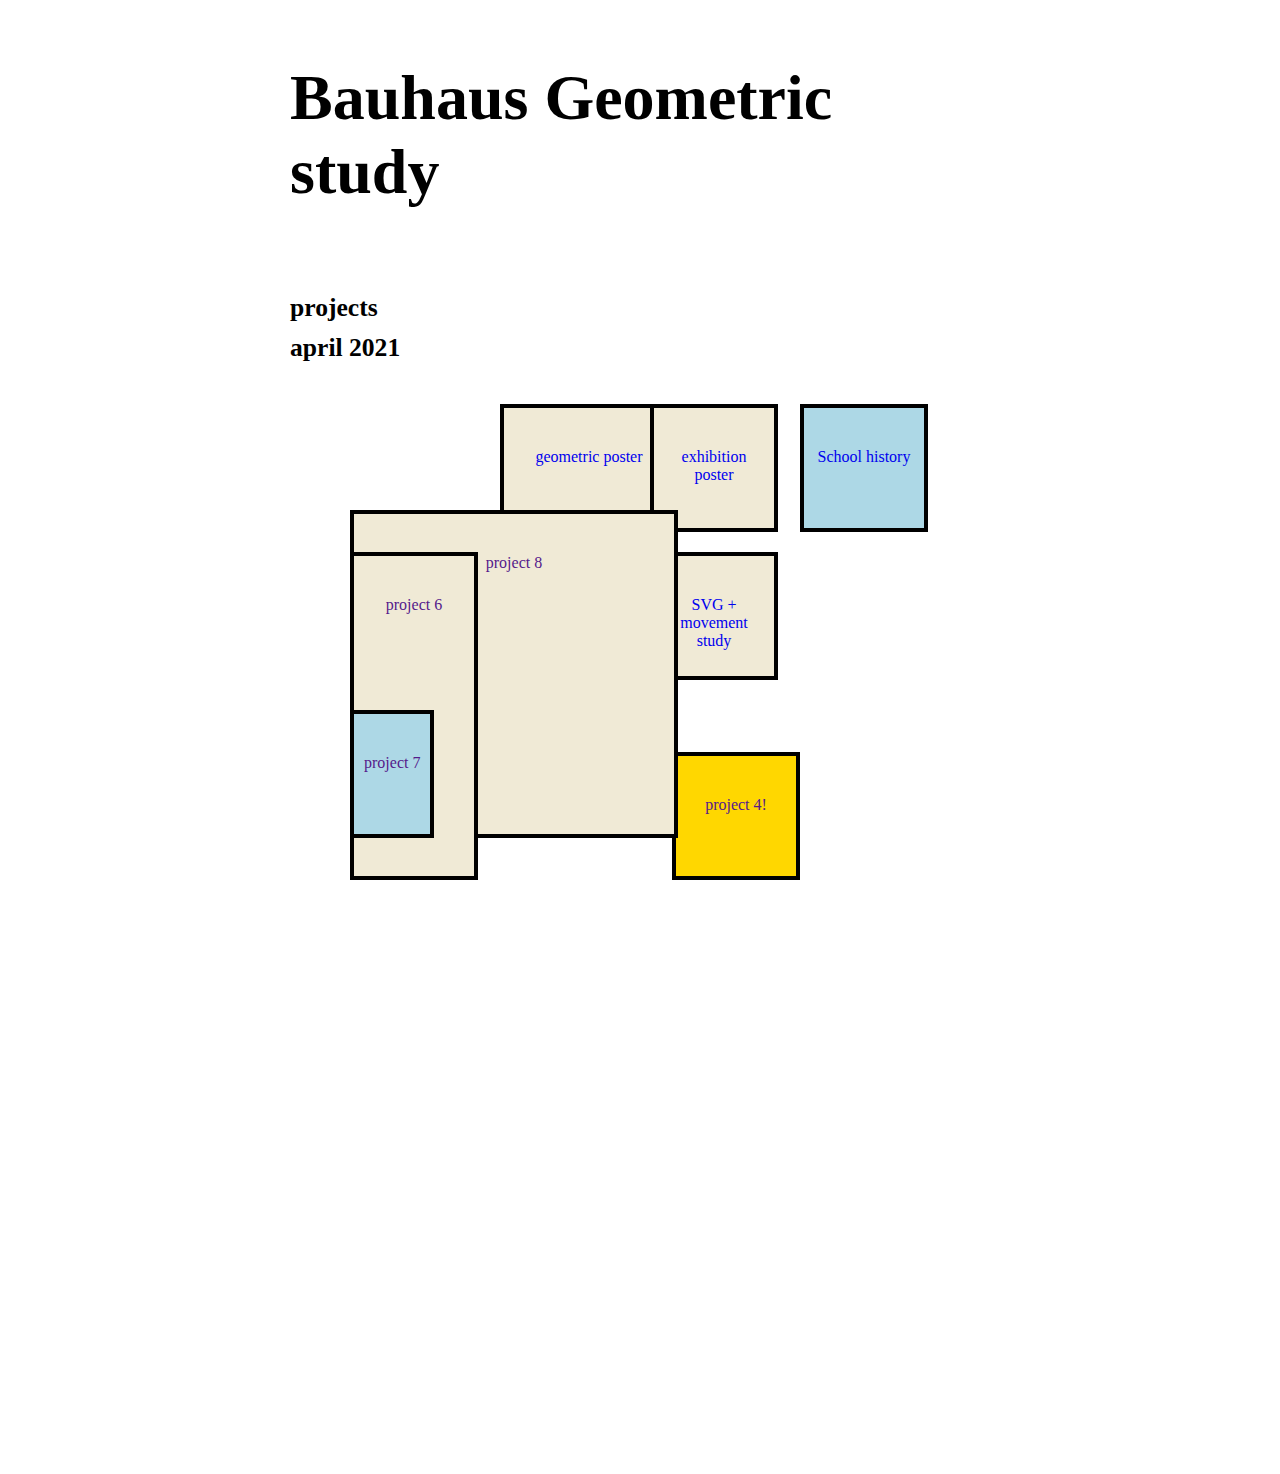
<file: bauhaus/index.html>
<!doctype html>
<html lang="en">
  <head>
    <link rel="stylesheet" type="text/css" href="./styles/style.css">
    
    <meta charset="utf-8">

    <title>Marco's Bauhaus interpretations</title>

    <meta name="viewport" content="width=device-width, initial-scale=1.0">

    <meta name="description" content="Bauhaus meets web design. Come see my Bauhaus interpretations">

    <meta property="og:title" content="Marco's Bauhaus interpretations">

    <meta property="og:description" content="Bauhaus meets web design. Come see my Bauhaus interpretations">

    <meta property="og:image" content="https://peprojects.dev/alpha-1/mprizzuto/images/new-flag.png">
      
  </head>
  <body>  
    <main class="site-main">
      <header class="site-header">
        <inner-column>
          <h1 class="main-title">
            <span class="school-name">Bauhaus</span>
            <span class="purpose">Geometric study</span>
          </h1>
        </inner-column>
      </header>
      
      <section class="projects">
        <inner-column>
          <h2 class="heading-two">projects <br> <span class="year">april 2021</span></h2>
          
          <ul class="project-list">
            <li>
              <a href="./house-one/index.html" target="_external">geometric poster</a>
            </li>
            
            <li>
              <a href="./house-two/index.html" target="_external">exhibition poster</a>
            </li>
            
            <li>
              <a href="./house-three/index.html" target="_external">School history</a>
            </li>
            
             <li>
              <a href="" target="_external"></a>
            </li>
            
            <li>
              <a href="" target="_external">project 4!</a>
            </li>
            
            <li>
              <a href="" target="_external">project 6</a>
            </li>
            
            <li>
              <a href="" target="_external">project 7</a>
            </li>
            
            <li>
              <a href="" target="_external">project 8</a>
            </li>
            
            <li>
              <a href="./house-four/index.html" target="_external">SVG + movement study</a>
            </li>
            
          </ul>
        </inner-column>
      </section>
    </main>
  </body>
</html>
</file>
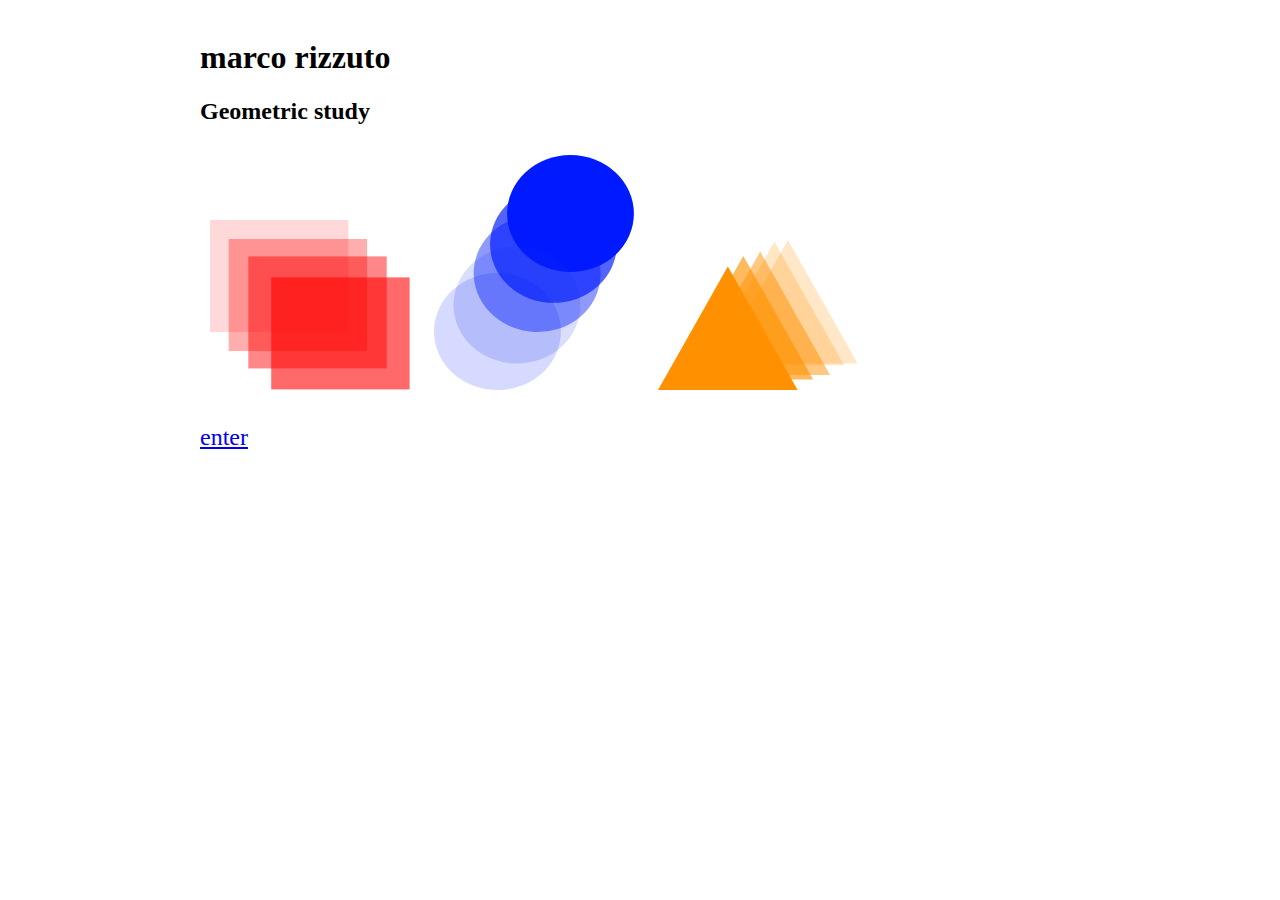
<file: bauhaus/house-four/index.html>
<!doctype html>
<html lang="en">
  <head>
    <link rel="stylesheet" type="text/css" href="./styles/style.css">
    
    <meta charset="utf-8">

    <title>Marco's Bauhaus interpretations</title>

    <meta name="viewport" content="width=device-width, initial-scale=1.0">

    <meta name="description" content="Bauhaus meets web design. Come see my Bauhaus interpretations">

    <meta property="og:title" content="Marco's Bauhaus interpretations">

    <meta property="og:description" content="Bauhaus meets web design. Come see my Bauhaus interpretations">

    <meta property="og:image" content="https://peprojects.dev/alpha-1/mprizzuto/images/new-flag.png">
      
  </head>
  <body>  
    <section class="welcome">
      <inner-column>
        <h1 class="main-title">marco rizzuto</h1>
        <h2 class="heading-two">Geometric study</h2>

        <svg width="100%" height="100%" viewBox="0 0 204 173" style="fill-rule:evenodd;clip-rule:evenodd;stroke-linejoin:round;stroke-miterlimit:2;">
          <g transform="matrix(1,0,0,1,-200.934,-199.443)">
              <g transform="matrix(1,0,0,1,-1.33989,0.677391)">
                  <rect x="202.274" y="198.766" width="141.18" height="114.285" style="fill:rgb(255,0,0);fill-opacity:0.15;"/>
              </g>
              <g transform="matrix(1,0,0,1,37.7254,37.8222)">
                  <rect x="202.274" y="198.766" width="141.18" height="114.285" style="fill:rgb(255,0,0);fill-opacity:0.47;"/>
              </g>
              <g transform="matrix(1,0,0,1,17.694,20.0612)">
                  <rect x="202.274" y="198.766" width="141.18" height="114.285" style="fill:rgb(255,0,0);fill-opacity:0.32;"/>
              </g>
              <g transform="matrix(1,0,0,1,61.1066,59.2307)">
                  <rect x="202.274" y="198.766" width="141.18" height="114.285" style="fill:rgb(255,0,0);fill-opacity:0.59;"/>
              </g>
          </g>
        </svg>

        <svg width="100%" height="100%" viewBox="0 0 278 327" style="fill-rule:evenodd;clip-rule:evenodd;stroke-linejoin:round;stroke-miterlimit:2;">
            <g transform="matrix(1,0,0,1,-402.968,-146.86)">
                <g transform="matrix(1,0,0,1,304.044,-57.9653)">
                    <ellipse cx="288.611" cy="286.183" rx="88.184" ry="81.358" style="fill:rgb(0,26,255);"/>
                </g>
                <g transform="matrix(1,0,0,1,280.44,-15.178)">
                    <ellipse cx="288.611" cy="286.183" rx="88.184" ry="81.358" style="fill:rgb(0,26,255);fill-opacity:0.68;"/>
                </g>
                <g transform="matrix(0.998715,0.0506787,-0.0506787,0.998715,272.58,11.1844)">
                    <ellipse cx="288.611" cy="286.183" rx="88.184" ry="81.358" style="fill:rgb(0,26,255);fill-opacity:0.44;"/>
                </g>
                <g transform="matrix(1,0,0,1,229.702,69.2353)">
                    <ellipse cx="288.611" cy="286.183" rx="88.184" ry="81.358" style="fill:rgb(15,49,230);fill-opacity:0.16;"/>
                </g>
                <g transform="matrix(1,0,0,1,202.54,106.015)">
                    <ellipse cx="288.611" cy="286.183" rx="88.184" ry="81.358" style="fill:rgb(0,26,255);fill-opacity:0.16;"/>
                </g>
          </g>
        </svg>

        <svg width="100%" height="100%" viewBox="0 0 512 384" style="fill-rule:evenodd;clip-rule:evenodd;stroke-linejoin:round;stroke-miterlimit:2;">
            <g transform="matrix(1,0,0,1,-543.726,-185.366)">
                <g transform="matrix(0.889663,0,0,0.863272,5.77732,39.6654)">
                    <path d="M939.42,174.112L1140.3,540.349L738.544,540.349L939.42,174.112Z" style="fill:rgb(255,145,0);fill-opacity:0.23;"/>
                </g>
                <g transform="matrix(0.889663,0,0,0.863272,40.488,35.0606)">
                    <path d="M939.42,174.112L1140.3,540.349L738.544,540.349L939.42,174.112Z" style="fill:rgb(255,145,0);fill-opacity:0.22;"/>
                </g>
                <g transform="matrix(0.889663,0,0,0.863272,-30.3479,64.5066)">
                    <path d="M939.42,174.112L1140.3,540.349L738.544,540.349L939.42,174.112Z" style="fill:rgb(255,145,0);fill-opacity:0.49;"/>
                </g>
                <g transform="matrix(0.889663,0,0,0.863272,-73.6365,75.7838)">
                    <path d="M939.42,174.112L1140.3,540.349L738.544,540.349L939.42,174.112Z" style="fill:rgb(255,145,0);fill-opacity:0.63;"/>
                </g>
                <g transform="matrix(0.889663,0,0,0.863272,-113.33,102.681)">
                    <path d="M939.42,174.112L1140.3,540.349L738.544,540.349L939.42,174.112Z" style="fill:rgb(255,145,0);"/>
                </g>
          </g>
        </svg>
        
        <a class="link" href="#">enter</a>
      </inner-column>
    </section>
  </body>
</html>
</file>
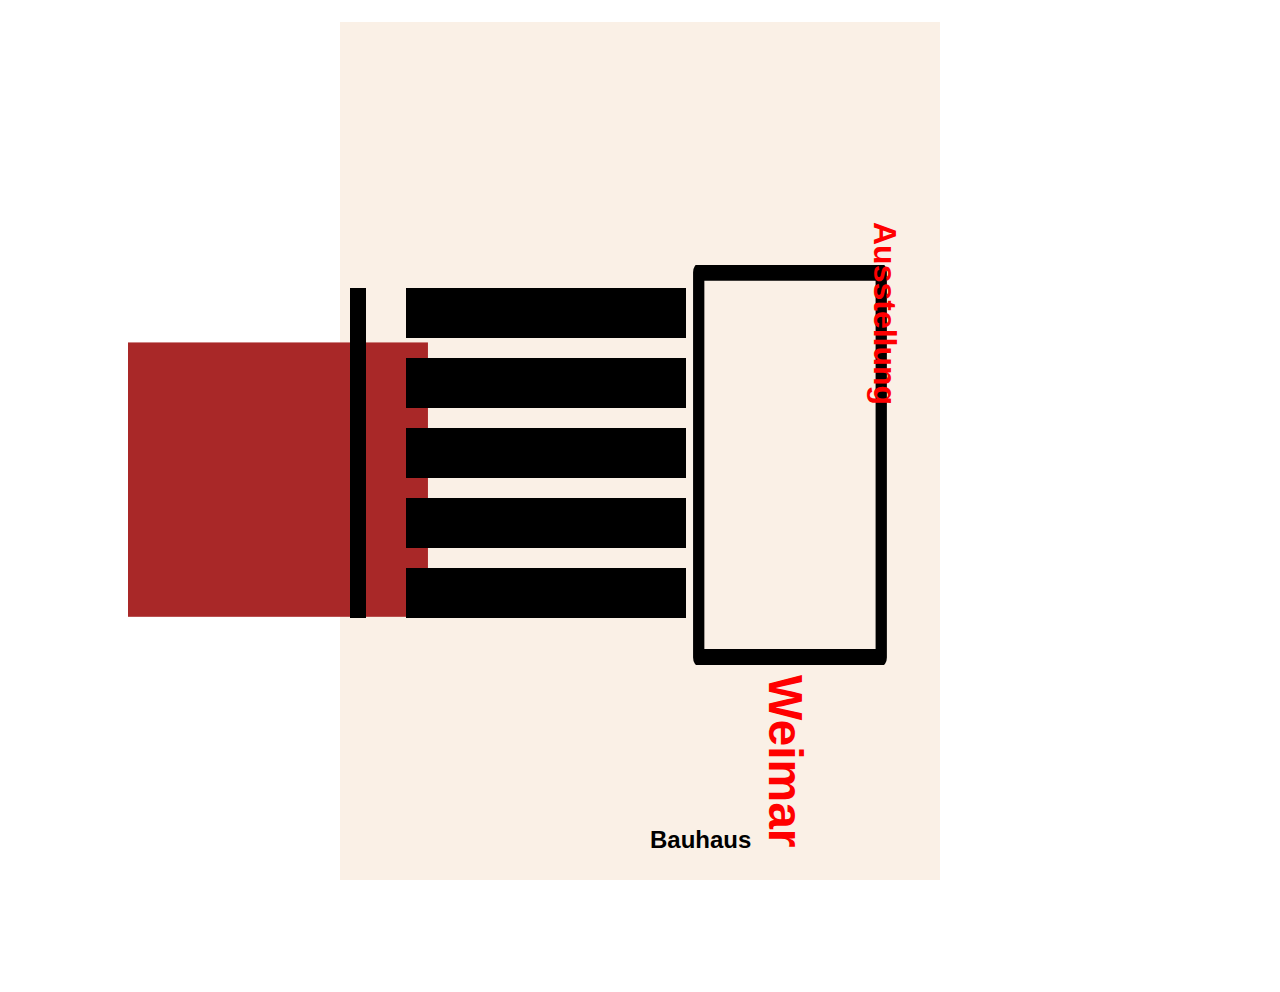
<file: bauhaus/house-one/index.html>
<!doctype html>
<html lang="en">
  <head>
    <link rel="stylesheet" type="text/css" href="./styles/style.css">
    
    <meta charset="utf-8">

    <title>Marco's Bauhaus interpretations</title>

    <meta name="viewport" content="width=device-width, initial-scale=1.0">

    <meta name="description" content="Bauhaus meets web design. Come see my Bauhaus interpretations">

    <meta property="og:title" content="Marco's Bauhaus interpretations">

    <meta property="og:description" content="Bauhaus meets web design. Come see my Bauhaus interpretations">

    <meta property="og:image" content="https://peprojects.dev/alpha-1/mprizzuto/images/new-flag.png">
      
  </head>
  <body>
    <main class="site-main">
      <header class="page-header">
        <inner-column>
          <!--     <nav class="site-menu"></nav> -->
          <ul class="shape-list">
            <li></li>
            <li></li>
            <li></li>
            <li></li>
            <li></li>
          </ul>
          
          <svg class="square" width="100%" height="100%" viewBox="0 0 205 188" style="fill-rule:evenodd;clip-rule:evenodd;stroke-linejoin:round;stroke-miterlimit:2;">
              <g transform="matrix(1,0,0,1,-195.53,-303.173)">
                  <rect x="195.53" y="303.173" width="204.966" height="187.481" style="fill:rgb(169,40,40);"/>
              </g>
          </svg>
        </inner-column>
      </header>
      
      <section class="welcome">
        <inner-column>
          <h1 class="main-title">Bauhaus <span class="location">Weimar</span></h1>
          
          <svg class="clear-rect" width="100%" height="100%" viewBox="0 0 257 522" style="fill-rule:evenodd;clip-rule:evenodd;stroke-linecap:round;stroke-linejoin:round;stroke-miterlimit:1.5;">
              <g transform="matrix(1,0,0,1,-485.174,-194.549)">
                  <g transform="matrix(1.13075,0,0,1.69357,-64.663,-141.435)">
                      <rect x="494.549" y="203.924" width="210.646" height="296.846" style="fill:white;fill-opacity:0;stroke:black;stroke-width:13.02px;"/>
                  </g>
              </g>
          </svg>
          
          <h2 class="location location-two">Ausstellung</h2>
        </inner-column>
      </section>
    </main>
  </body>
</html>
</file>
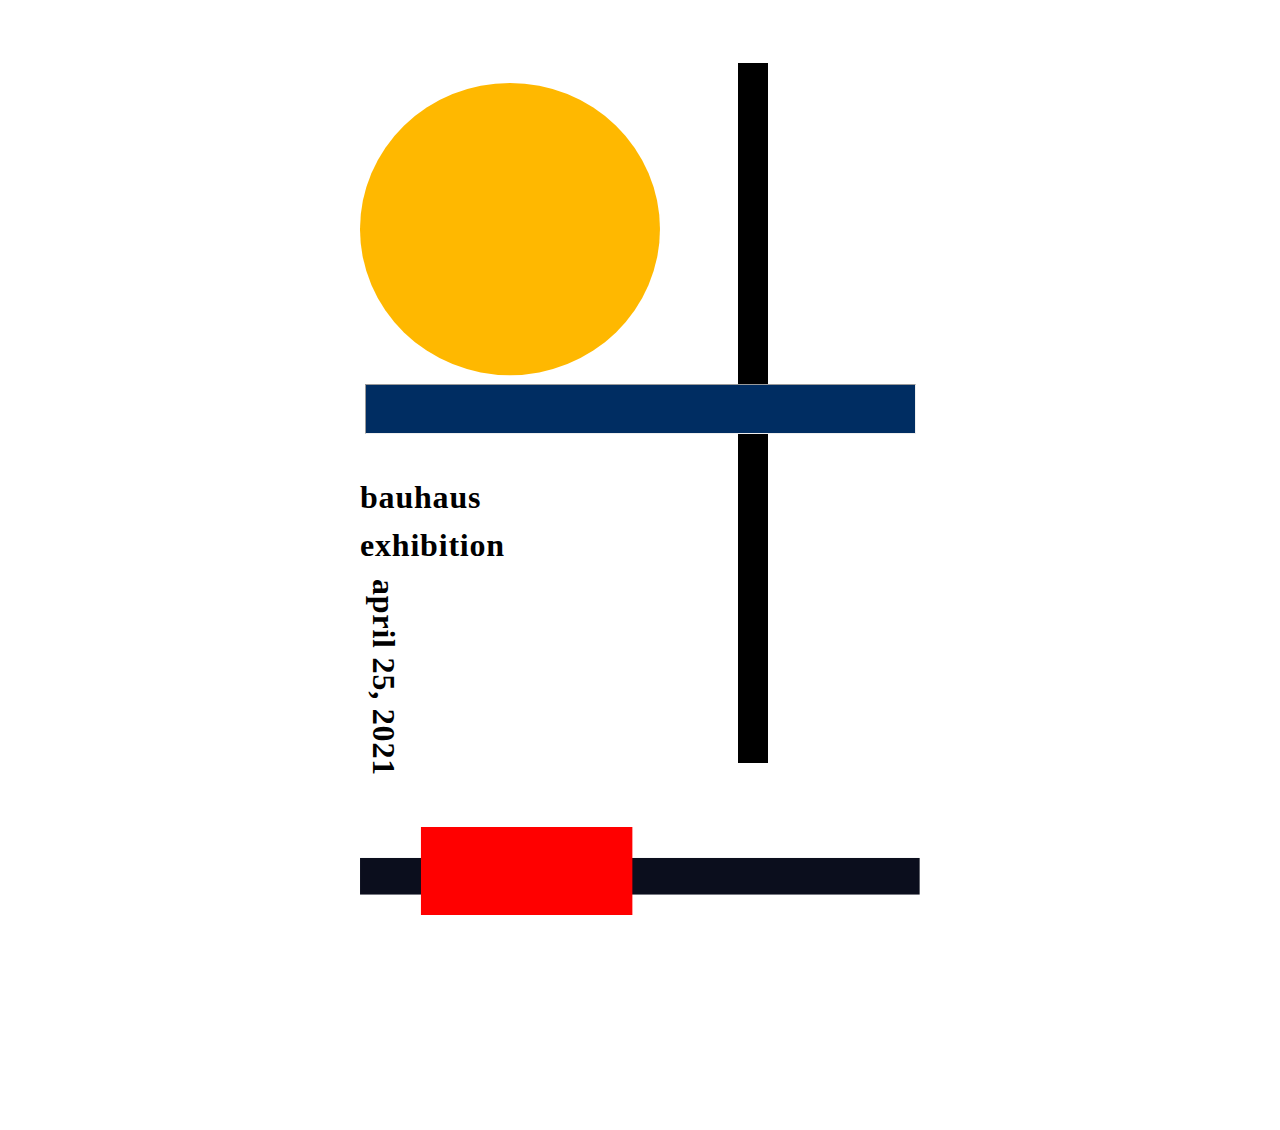
<file: bauhaus/house-two/index.html>
<!doctype html>
<html lang="en">
  <head>
    <link rel="stylesheet" type="text/css" href="./styles/style.css">
    
    <meta charset="utf-8">

    <title>Marco's Bauhaus interpretations</title>

    <meta name="viewport" content="width=device-width, initial-scale=1.0">

    <meta name="description" content="Bauhaus meets web design. Come see my Bauhaus interpretations">

    <meta property="og:title" content="Marco's Bauhaus interpretations">

    <meta property="og:description" content="Bauhaus meets web design. Come see my Bauhaus interpretations">

    <meta property="og:image" content="https://peprojects.dev/alpha-1/mprizzuto/images/new-flag.png">
      
  </head>
  <body>  
    <main class="site-main">
      <header class="page-header">
        <inner-column>
          <div class="event-info">
            <h1 class="main-title">
              <span class="school-name">bauhaus</span>
              <span class="purpose">exhibition</span>
              <span class="date">april 25, 2021</span>
            </h1>
            
            <svg class="street-sign" width="100%" height="100%" viewBox="0 0 654 102" style="fill-rule:evenodd;clip-rule:evenodd;stroke-linejoin:round;stroke-miterlimit:2;">
              <g transform="matrix(1,0,0,1,-384.254,-443.46)">
              <g transform="matrix(0.838751,0,0,0.284074,277.712,346.449)">
                <rect x="127.024" y="468.851" width="779.289" height="150.41" style="fill:rgb(11,14,29);"/>
              </g>
              <g transform="matrix(1,0,0,1.27368,55.0473,-132.572)">
                <rect x="400.347" y="452.259" width="246.95" height="103.276" style="fill:rgb(255,0,0);"/>
                </g>
              </g>
            </svg>
            
          </div>
        </inner-column>
      </header>
          
      <svg class="sun" width="100%" height="100%" viewBox="0 0 487 475" style="fill-rule:evenodd;clip-rule:evenodd;stroke-linejoin:round;stroke-miterlimit:2;">
        <g transform="matrix(1,0,0,1,-409.258,-99.5169)">
            <ellipse cx="652.727" cy="336.697" rx="243.47" ry="237.18" style="fill:rgb(255,184,0);"/>
        </g>
      </svg>
      
      <mast class="vertical-line"></mast>
      
      <hr class="blue-line">

    </main>

  </body>
</html>
</file>
<file: bauhaus/styles/style.css>
*, *:before, *:after {
  box-sizing: inherit;
}

html {
  box-siing: border-box;
}

body {
  padding-bottom: 60vh;
}

inner-column {
  display: block;
}

:root {
  --link-color: #f0ead6;
}

ul {
  list-style: none;
  margin-right: auto;
  margin-left: auto;
  padding: 10px;
  margin-top: 20px;
}

a {
  display: inline-block;
  text-decoration: none;
}

li a {
/*   padding: 40%; */
  margin-top: 30px;
}

.project-list {
  display: flex;
  flex-wrap: wrap;
  justify-content: space-between;
}

.project-list li {
  min-height: 100px;
  max-width: 100px;
/*   min-width: 60%; */
  padding: 10px;
  text-align: center;
/*   margin-top: 30px; */
  margin: 10px;
  border: 4px solid black;
}

.projects {
/*   margin-top: 10px; */
}

.year {
  display: inline-block;
  margin-top: 10px;
}

inner-column {
  max-width: 700px;
  padding: 10px;
  margin-right: auto;
  margin-left: auto;
}

.project-list {
   max-width: 600px;
/*   display: grid; */
/*    grid-template-columns: repeat(auto-fill, minmax(110px, 1fr)); */
}

.project-list li:nth-child(1) {
/*   background: linen; */
  background: var(--link-color);
}

.project-list li:nth-child(2) {
/*   background: linen; */
  background: var(--link-color);
}

.project-list li:nth-child(3) {
/*   background: linen; */
  background: lightblue;
}

.project-list li:nth-child(4) {
  background: red;
}

.project-list li:nth-child(5) {
  background: gold;
}

.project-list li:nth-child(6) {
  background: var(--link-color);
}

.project-list li:nth-child(7) {
  background: lightblue;
}

.project-list li:nth-child(8) {
  background: var(--link-color);
}

.project-list li:nth-child(9) {
  background: var(--link-color);
/*   position: absolute;
  top: 580px;
  min-height: 100px;
  z-index: 1; */
}

h1 {
  font-size: clamp(1.5em, 5vw, 5em);
}

h2 {
  font-size: clamp(1.1em, 2vw, 2em);
}

@media (min-width: 600px) {
 .project-list {
   display: grid;
   grid-template-columns: repeat(auto-fill, minmax(150px, 1fr));
}
 .project-list li:nth-child(1) {
   min-width: 150px;
   grid-column: 2;
/*   background: linen; */
   background: var(--link-color);
}
.project-list li:nth-child(2) {
   grid-column: 3;
/*   background: linen; */
   background: var(--link-color);
}
.project-list li:nth-child(3) {
/*   background: linen; */
   grid-column: 4;
   grid-row: 1;
   background: lightblue;
}
.project-list li:nth-child(4) {
   grid-row: 2;
   grid-column: 2;
   background: red;
}
.project-list li:nth-child(5) {
   grid-row: 4;
   grid-column: 3;
   position: relative;
   left: 22px;
   background: gold;
}
.project-list li:nth-child(6) {
   background: var(--link-color);
  min-height: 300px;
  grid-row: 2 / span 3;
/*   grid-column: 1 / span 4; */
  position: relative;
  z-index: 1;
}
.project-list li:nth-child(7) {
   background: lightblue;
   grid-row: 6;
   grid-column: 4;
   position: absolute;
   z-index: 1;
   top: 700px;
}
.project-list li:nth-child(8) {
   min-height: 300px;
   min-width: 300px;
   top: 500px;
   position: absolute;
   background: var(--link-color);
}
.project-list li:nth-child(9) {
   background: var(--link-color);
  }
}
</file>
<file: bauhaus/house-four/styles/style.css>
* {
	/*border: 2px solid lime;*/
}

*, *:before, *:after {
	box-sizing: inherit;
}

html {
	box-sizing: border-box;
}

inner-column {
  display: block;
}

inner-column {
	padding: 10px;
	margin-right: auto;
	margin-left: auto;
	max-width: 900px;
}

svg {
  max-width: 200px;
  margin: 10px;
}

.link {
  display: block;
  margin-top: 20px;
  font-size: 1.5em;
}
</file>
<file: bauhaus/house-one/styles/style.css>
* {
  /*border: 2px solid lime;*/
}

*, *:before, *:after {
  box-sizing: inherit;
}

html {
  box-sizing: border-box;
}

body {
  border: 14px solid white;
  padding-bottom: 10vh;
  max-width: 700px;
  margin-right: auto;
  margin-left: auto;
}

inner-column {
  display: block;
}

inner-column {
  padding: 10px;
  margin-right: auto;
  margin-left: auto;
  max-width: 600px;
}

ul {
  list-style: none;
}

main {
  background: linen;
  display: flex;
  flex-direction: column;
  align-items: center;
/*   justify-content: center; */
  margin-right: auto;
  margin-left: auto;
  max-width: 600px;
}

.location {
  order: -1;
/*   border: 10px solid lime; */
}

.clear-rect {
/*   order: 2; */
  max-height: 400px;
  margin-top: 40px;
}

h1 {
/*   order: 1; */
}

header {
  grid-row: 1;
  grid-column: 1 / 2;
  order: 2;
}

.square {
  position: absolute;
  z-index: 1;
  top: 480px;
  left: 5%;
  max-width: 300px;
}

.shape-list {
  border-left: 16px solid black;
  position: relative;
  z-index: 2;
}

.shape-list li {
  background: black;
  min-height: 50px;
  margin-top: 20px;
  max-width: 300px;
  min-width: 280px;
}

h1 {
  font-size: clamp(2em, 3vw, 3em);
}

h2 {
  font-size: clamp(1.8em, 3vw, 3em);
}

h1, h2 {
  margin-top: 10px;
  font-family: Helvetica, sans-serif;
}

svg {
  margin-top: 10px;
}

.location-two {
  writing-mode: vertical-lr;
  position: relative;
  top: 180px;
  left: 0px;
}

@media (min-width: 650px) {
  main {
    display: grid;
    grid-template-columns: repeat(auto-fit, minmax(200px, 1fr));
  }
  .welcome inner-column {
    display: flex;
    flex-direction: column;
  }
  .square {
    position: absolute;
    z-index: 1;
    top: 20px;
/*     top: -217px; */
    left: 10%;
    max-width: 300px;
  }
  .welcome {
    grid-row: 1;
    grid-column: 2;
  }
  .clear-rect {
/*     max-height: 200px; */
    order: 1;
  }
  h1 {
    order: 2;
    font-size: 1.5em;
  }
  .location {
    writing-mode: vertical-rl;
    color: red;
    font-size: 2em;
  }
}
</file>
<file: bauhaus/house-two/styles/style.css>
* {
/*   border: 2px solid lime; */
}

*, *:before, *:after {
  box-sizing: inherit;
} 

:root {
  --blue: #002D62;
}

html {
  box-sizing: border-box;
}

body {
  padding-top: 5vh;
  padding-bottom: 20vh;
}

h1 {
  font-size: 2em;
}

h1 span {
  display: block;
/*   position: relative;
  z-index: -1; */
}

inner-column, mast {
  display: block;
}

inner-column, main {
  padding: 10px;
  margin-right: auto;
  margin-left: auto;
  line-height: 1.5;
  letter-spacing: 0.05em;
}

main {
  display: grid; 
  grid-template-columns: repeat(auto-fill, minmax(300px, 1fr));
  max-width: 600px;
}

header {
  grid-column: 1 / 4;
  grid-row: 3;
}

.street-sign {
  margin-top: 30px;
}

.vertical-line {
  min-width: 30px;
  max-width: 50px;
/*   min-height: 300px; */
/*   min-height: 120vh; */
  min-height: 700px;
  position: absolute;
  background: black;
  right: 150px;
  right: 40%;
  z-index: -2;
/*   grid-column: 2 / 3; */
}

.blue-line {
  grid-row: 2;
  grid-column: 1 / 4;
/*   max-width: 600px; */
  width: 100%;
}

.sun {
  max-width: 300px;
  width: 30vw;
  margin: 10px;
}

hr.blue-line {
  min-height: 50px;
  background: var(--blue);
  width: 95%;
}


.date {
  writing-mode: vertical-rl;
  margin-top: 10px;
}
</file>
